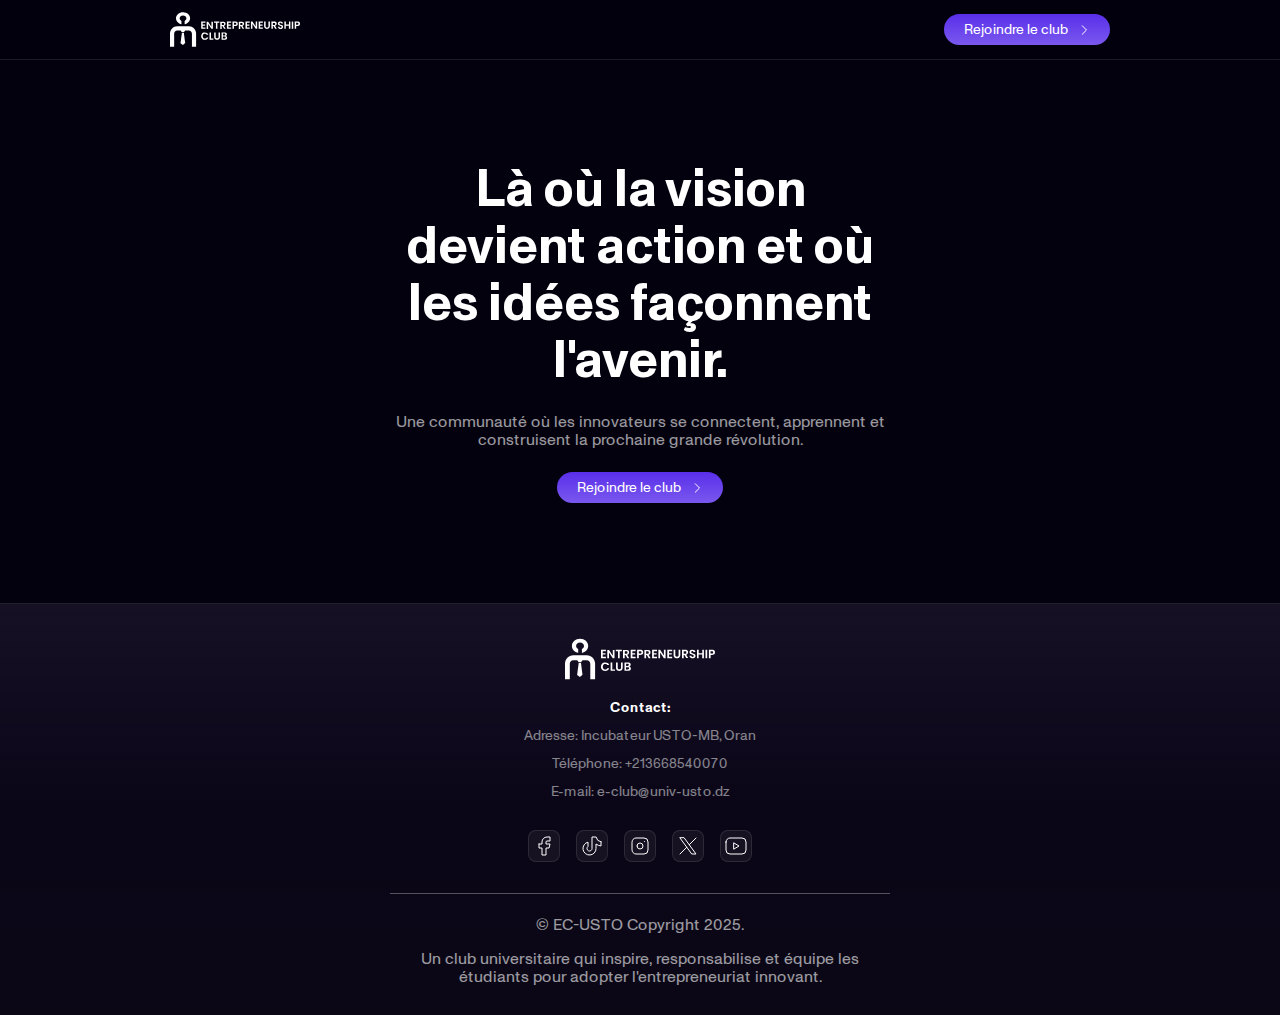
<file: index.html>
<!DOCTYPE html>
<html lang="en">

<head>
	<meta charset="UTF-8">
	<meta name="viewport" content="width=device-width, initial-scale=1.0">
	<title>Club d'Entrepreneuriat</title>
	<link rel="stylesheet" href="./assets/css/index.css">
</head>

<body>
	<header>
		<div class="container">
			<a href="https://ecusto.club/" class="logo"><img src="./assets/images/logo.svg" alt=""></a>
			<a href="join.html" class="main-btn">
				<span>Rejoindre le club</span>
				<svg xmlns="http://www.w3.org/2000/svg" fill="none" height="12" viewBox="0 0 12 12" width="12">
					<path d="M4.25 10.25L8.5 6L4.25 1.75" stroke="white" stroke-linecap="round" stroke-linejoin="round">
					</path>
				</svg>
			</a>
		</div>
	</header>
	<section id="hero">
		<div class="container">
			<div class="content">
				<h2 class="hero-heading">Là où la vision devient action et où les idées façonnent l'avenir.</h2>
				<p class="secondary-text">Une communauté où les innovateurs se connectent, apprennent et construisent la prochaine grande révolution.</p>
				<a href="join.html" class="main-btn">
					<label>Rejoindre le club</label>
					<svg xmlns="http://www.w3.org/2000/svg" fill="none" height="12" viewBox="0 0 12 12" width="12">
						<path d="M4.25 10.25L8.5 6L4.25 1.75" stroke="white" stroke-linecap="round"
							stroke-linejoin="round">
						</path>
					</svg>
				</a>
			</div>
		</div>
	</section>
	<footer>
		<div class="container">
			<div class="content">
				<a href="#" class="logo1"><img src="./assets/images/logo.svg" alt=""></a>
				<div class="footer-row">
					<p class="footer-row-head">Contact:</p>
					<a href="https://www.google.com/maps/place/PC48%2B6CQ+Cde+Ustomb+%D9%85%D8%B1%D9%83%D8%B2+%D8%AA%D8%B7%D9%88%D9%8A%D8%B1%D8%A7%D9%84%D9%85%D9%82%D8%A7%D9%88%D9%84%D8%AA%D9%8A%D8%A9+%D8%A7,+Bir+El+Djir%E2%80%AD/data=!4m2!3m1!1s0xd7e63000c894501:0xddd3fc7fcbf1f2a7?utm_source=mstt_1&entry=gps&coh=192189&g_ep=CAESBjI1LjYuMRgAIJ6dCip-LDk0MjU1NDQyLDk0MjQyNTk1LDk0MjIzMjk5LDk0MjE2NDEzLDk0MjEyNDk2LDk0MjYwMDM2LDk0MjA3Mzk0LDk0MjA3NTA2LDk0MjA4NTA2LDk0MjE3NTIzLDk0MjE4NjUzLDk0MjI5ODM5LDQ3MDg0MzkzLDk0MjEzMjAwQgJEWg%3D%3D&skid=86235af9-5e91-46b7-a2a0-36ee623c981b"
						class="footer-row-el">Adresse: Incubateur USTO-MB, Oran</a>
					<p class="footer-row-el">Téléphone: +213668540070</p>
					<p class="footer-row-el">E-mail: e-club@univ-usto.dz</p>
				</div>
				<div class="social">
					<a href="https://www.facebook.com/share/12GRa25pE1z/" class="sm-link">
						<svg xmlns="http://www.w3.org/2000/svg" width="24" height="24" viewBox="0 0 24 24" fill="none"
							stroke="currentColor" stroke-width="1" stroke-linecap="round" stroke-linejoin="round"
							class="icon icon-tabler icons-tabler-outline icon-tabler-brand-facebook">
							<path stroke="none" d="M0 0h24v24H0z" fill="none" />
							<path d="M7 10v4h3v7h4v-7h3l1 -4h-4v-2a1 1 0 0 1 1 -1h3v-4h-3a5 5 0 0 0 -5 5v2h-3" />
						</svg>
					</a>
					<a href="https://www.tiktok.com/@ec.usto" class="sm-link">
						<svg xmlns="http://www.w3.org/2000/svg" width="24" height="24" viewBox="0 0 24 24" fill="none"
							stroke="currentColor" stroke-width="1" stroke-linecap="round" stroke-linejoin="round"
							class="icon icon-tabler icons-tabler-outline icon-tabler-brand-tiktok">
							<path stroke="none" d="M0 0h24v24H0z" fill="none" />
							<path
								d="M21 7.917v4.034a9.948 9.948 0 0 1 -5 -1.951v4.5a6.5 6.5 0 1 1 -8 -6.326v4.326a2.5 2.5 0 1 0 4 2v-11.5h4.083a6.005 6.005 0 0 0 4.917 4.917z" />
						</svg>
					</a>
					<a href="https://www.instagram.com/ec.usto" class="sm-link">
						<svg xmlns="http://www.w3.org/2000/svg" width="24" height="24" viewBox="0 0 24 24" fill="none"
							stroke="currentColor" stroke-width="1" stroke-linecap="round" stroke-linejoin="round"
							class="icon icon-tabler icons-tabler-outline icon-tabler-brand-instagram">
							<path stroke="none" d="M0 0h24v24H0z" fill="none" />
							<path d="M4 8a4 4 0 0 1 4 -4h8a4 4 0 0 1 4 4v8a4 4 0 0 1 -4 4h-8a4 4 0 0 1 -4 -4z" />
							<path d="M9 12a3 3 0 1 0 6 0a3 3 0 0 0 -6 0" />
							<path d="M16.5 7.5v.01" />
						</svg>
					</a>
					<a href="https://x.com/ec_usto" class="sm-link">
						<svg xmlns="http://www.w3.org/2000/svg" width="24" height="24" viewBox="0 0 24 24" fill="none"
							stroke="currentColor" stroke-width="1" stroke-linecap="round" stroke-linejoin="round"
							class="icon icon-tabler icons-tabler-outline icon-tabler-brand-x">
							<path stroke="none" d="M0 0h24v24H0z" fill="none" />
							<path d="M4 4l11.733 16h4.267l-11.733 -16z" />
							<path d="M4 20l6.768 -6.768m2.46 -2.46l6.772 -6.772" />
						</svg>
					</a>
					<a href="https://www.youtube.com/@ec_usto" class="sm-link">
						<svg xmlns="http://www.w3.org/2000/svg" width="24" height="24" viewBox="0 0 24 24" fill="none"
							stroke="currentColor" stroke-width="1" stroke-linecap="round" stroke-linejoin="round"
							class="icon icon-tabler icons-tabler-outline icon-tabler-brand-youtube">
							<path stroke="none" d="M0 0h24v24H0z" fill="none" />
							<path d="M2 8a4 4 0 0 1 4 -4h12a4 4 0 0 1 4 4v8a4 4 0 0 1 -4 4h-12a4 4 0 0 1 -4 -4v-8z" />
							<path d="M10 9l5 3l-5 3z" />
						</svg>
					</a>
				</div>
				<div class="club-about">
					<p class="secondary-text">&copy; EC-USTO Copyright 2025.</p>
					<p class="secondary-text">
						Un club universitaire qui inspire, responsabilise et équipe les étudiants pour adopter l'entrepreneuriat innovant.
					</p>
				</div>
			</div>
		</div>
	</footer>
</body>

</html>

<!-- <div class="club-about"> -->
<!-- 	<div class="about"> -->
<!-- 		<img src="./assets/images/logo.svg" alt=""> -->
<!-- 		<p> -->
<!-- 			A university club that inspires, empowers, and equips students to embrace innovative -->
<!-- 			entrepreneurship. -->
<!-- 		</p> -->
<!-- 	</div> -->
<!-- 	<div class="social"> -->
<!-- 		<a href="https://www.facebook.com/share/12GRa25pE1z/" class="sm-link"> -->
<!-- 			<svg xmlns="http://www.w3.org/2000/svg" width="24" height="24" viewBox="0 0 24 24" fill="none" -->
<!-- 				stroke="currentColor" stroke-width="1" stroke-linecap="round" stroke-linejoin="round" -->
<!-- 				class="icon icon-tabler icons-tabler-outline icon-tabler-brand-facebook"> -->
<!-- 				<path stroke="none" d="M0 0h24v24H0z" fill="none" /> -->
<!-- 				<path d="M7 10v4h3v7h4v-7h3l1 -4h-4v-2a1 1 0 0 1 1 -1h3v-4h-3a5 5 0 0 0 -5 5v2h-3" /> -->
<!-- 			</svg> -->
<!-- 		</a> -->
<!-- 		<a href="https://www.tiktok.com/@ec.ustomb" class="sm-link"> -->
<!-- 			<svg xmlns="http://www.w3.org/2000/svg" width="24" height="24" viewBox="0 0 24 24" fill="none" -->
<!-- 				stroke="currentColor" stroke-width="1" stroke-linecap="round" stroke-linejoin="round" -->
<!-- 				class="icon icon-tabler icons-tabler-outline icon-tabler-brand-tiktok"> -->
<!-- 				<path stroke="none" d="M0 0h24v24H0z" fill="none" /> -->
<!-- 				<path -->
<!-- 					d="M21 7.917v4.034a9.948 9.948 0 0 1 -5 -1.951v4.5a6.5 6.5 0 1 1 -8 -6.326v4.326a2.5 2.5 0 1 0 4 2v-11.5h4.083a6.005 6.005 0 0 0 4.917 4.917z" /> -->
<!-- 			</svg> -->
<!-- 		</a> -->
<!-- 		<a href="https://www.instagram.com/ec.ustomb" class="sm-link"> -->
<!-- 			<svg xmlns="http://www.w3.org/2000/svg" width="24" height="24" viewBox="0 0 24 24" fill="none" -->
<!-- 				stroke="currentColor" stroke-width="1" stroke-linecap="round" stroke-linejoin="round" -->
<!-- 				class="icon icon-tabler icons-tabler-outline icon-tabler-brand-instagram"> -->
<!-- 				<path stroke="none" d="M0 0h24v24H0z" fill="none" /> -->
<!-- 				<path d="M4 8a4 4 0 0 1 4 -4h8a4 4 0 0 1 4 4v8a4 4 0 0 1 -4 4h-8a4 4 0 0 1 -4 -4z" /> -->
<!-- 				<path d="M9 12a3 3 0 1 0 6 0a3 3 0 0 0 -6 0" /> -->
<!-- 				<path d="M16.5 7.5v.01" /> -->
<!-- 			</svg> -->
<!-- 		</a> -->
<!-- 		<a href="https://x.com/riwam_service" class="sm-link"> -->
<!-- 			<svg xmlns="http://www.w3.org/2000/svg" width="24" height="24" viewBox="0 0 24 24" fill="none" -->
<!-- 				stroke="currentColor" stroke-width="1" stroke-linecap="round" stroke-linejoin="round" -->
<!-- 				class="icon icon-tabler icons-tabler-outline icon-tabler-brand-x"> -->
<!-- 				<path stroke="none" d="M0 0h24v24H0z" fill="none" /> -->
<!-- 				<path d="M4 4l11.733 16h4.267l-11.733 -16z" /> -->
<!-- 				<path d="M4 20l6.768 -6.768m2.46 -2.46l6.772 -6.772" /> -->
<!-- 			</svg> -->
<!-- 		</a> -->
<!-- 		<a href="https://www.youtube.com/@riwam" class="sm-link"> -->
<!-- 			<svg xmlns="http://www.w3.org/2000/svg" width="24" height="24" viewBox="0 0 24 24" fill="none" -->
<!-- 				stroke="currentColor" stroke-width="1" stroke-linecap="round" stroke-linejoin="round" -->
<!-- 				class="icon icon-tabler icons-tabler-outline icon-tabler-brand-youtube"> -->
<!-- 				<path stroke="none" d="M0 0h24v24H0z" fill="none" /> -->
<!-- 				<path d="M2 8a4 4 0 0 1 4 -4h12a4 4 0 0 1 4 4v8a4 4 0 0 1 -4 4h-12a4 4 0 0 1 -4 -4v-8z" /> -->
<!-- 				<path d="M10 9l5 3l-5 3z" /> -->
<!-- 			</svg> -->
<!-- 		</a> -->
<!-- 	</div> -->
<!-- </div> -->
<!-- <div class="footer-rows"> -->
<!-- 	<div class="footer-row"> -->
<!-- 		<p class="footer-row-head">Contact</p> -->
<!-- 		<a href="https://www.google.com/maps/place/PC48%2B6CQ+Cde+Ustomb+%D9%85%D8%B1%D9%83%D8%B2+%D8%AA%D8%B7%D9%88%D9%8A%D8%B1%D8%A7%D9%84%D9%85%D9%82%D8%A7%D9%88%D9%84%D8%AA%D9%8A%D8%A9+%D8%A7,+Bir+El+Djir%E2%80%AD/data=!4m2!3m1!1s0xd7e63000c894501:0xddd3fc7fcbf1f2a7?utm_source=mstt_1&entry=gps&coh=192189&g_ep=CAESBjI1LjYuMRgAIJ6dCip-LDk0MjU1NDQyLDk0MjQyNTk1LDk0MjIzMjk5LDk0MjE2NDEzLDk0MjEyNDk2LDk0MjYwMDM2LDk0MjA3Mzk0LDk0MjA3NTA2LDk0MjA4NTA2LDk0MjE3NTIzLDk0MjE4NjUzLDk0MjI5ODM5LDQ3MDg0MzkzLDk0MjEzMjAwQgJEWg%3D%3D&skid=86235af9-5e91-46b7-a2a0-36ee623c981b" -->
<!-- 			class="footer-row-el">Adresse: Incubateur USTO-MB, Oran</a> -->
<!-- 		<p class="footer-row-el">Téléphone: +213668540070</p> -->
<!-- 		<p class="footer-row-el">E-mail: e-club@univ-usto.dz</p> -->
<!-- 	</div> -->
<!-- </div> -->
</file>
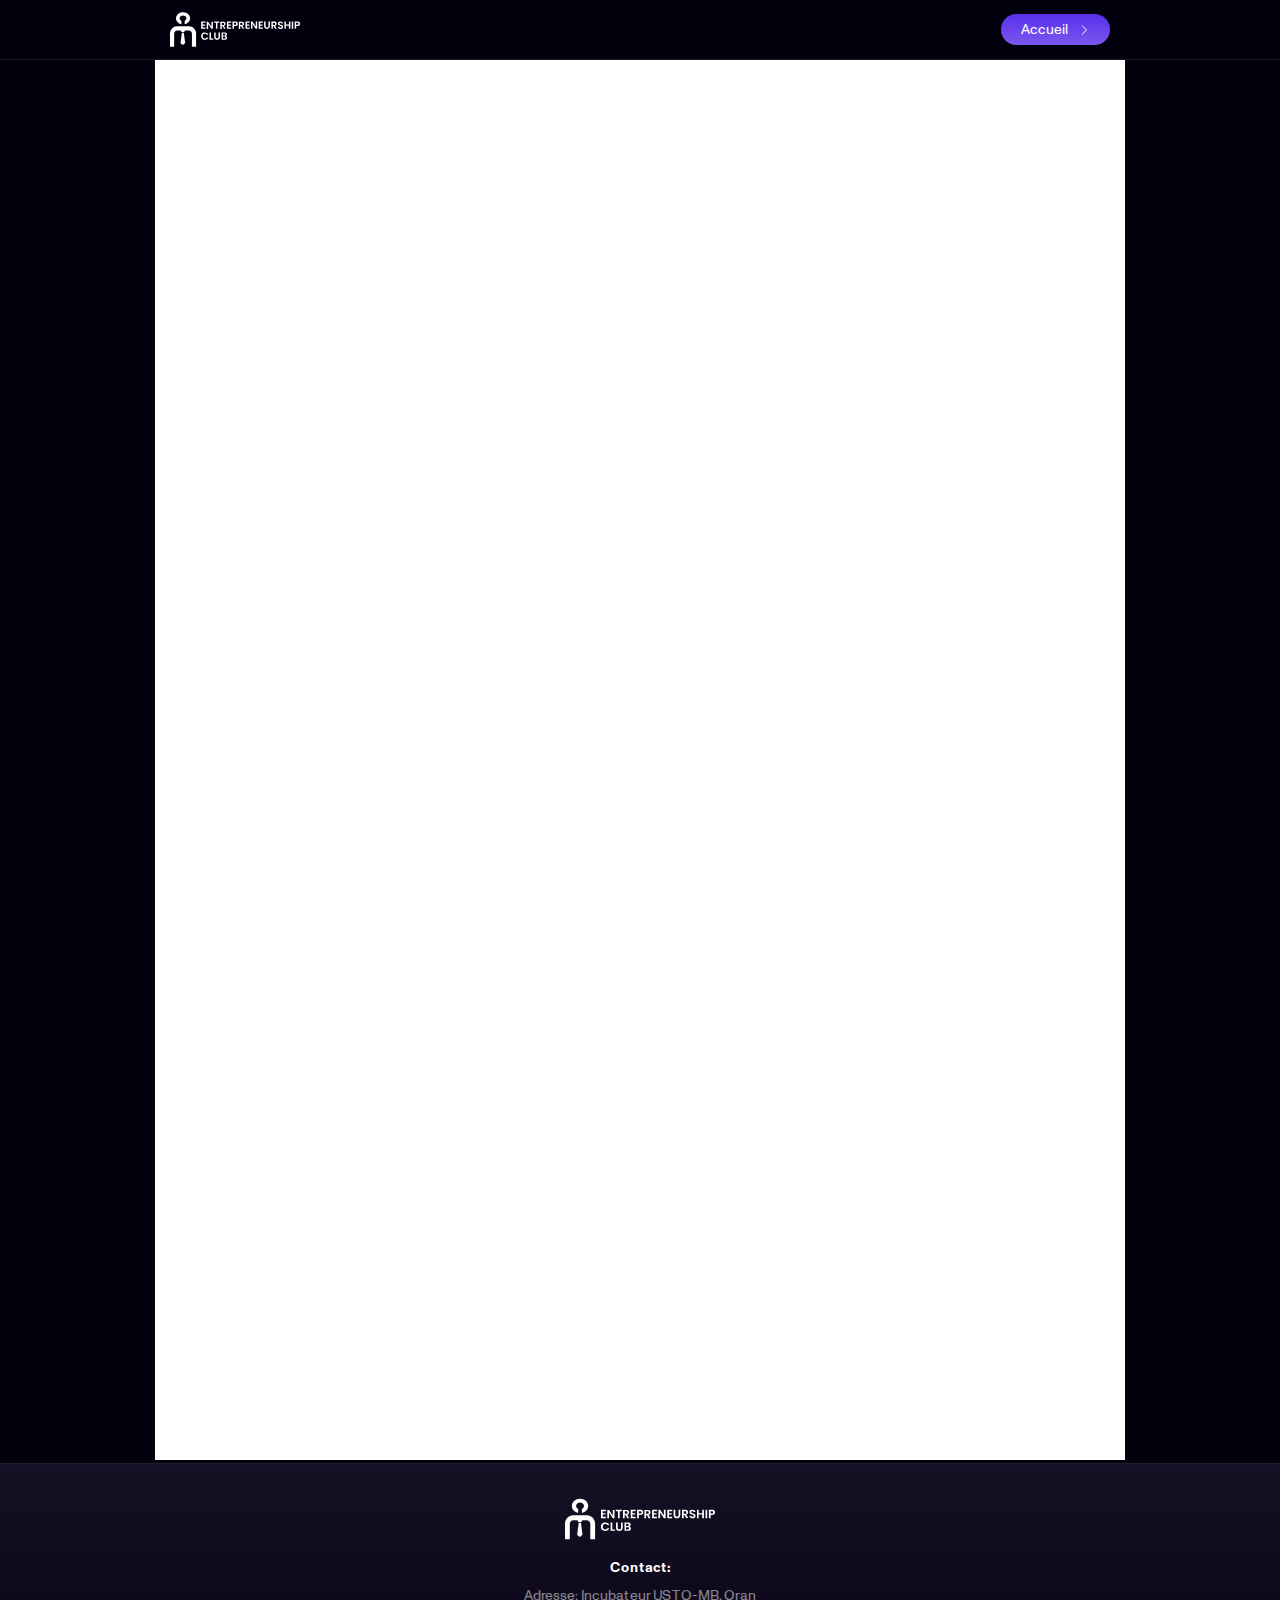
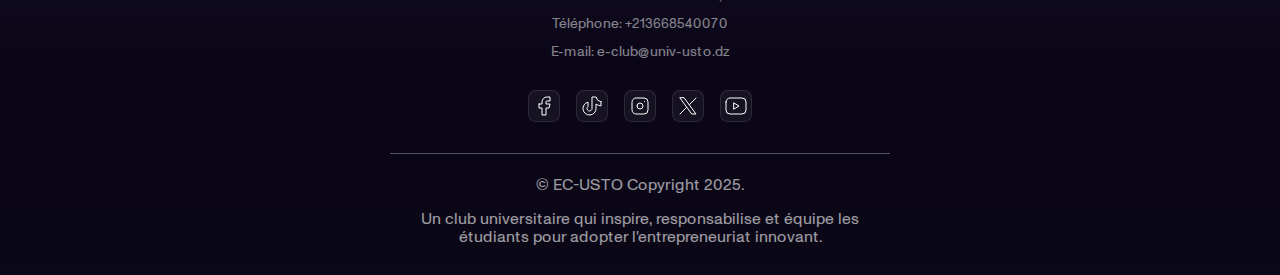
<file: join.html>
<!DOCTYPE html>
<html lang="en">

<head>
	<meta charset="UTF-8">
	<meta name="viewport" content="width=device-width, initial-scale=1.0">
	<title>Club d'Entrepreneuriat</title>
	<link rel="stylesheet" href="./assets/css/index.css">
</head>

<body>
	<header>
		<div class="container">
			<a href="https://ecusto.club/" class="logo"><img src="./assets/images/logo.svg" alt=""></a>
			<a href="https://ecusto.club/" class="main-btn">
				<span>Accueil</span>
				<svg xmlns="http://www.w3.org/2000/svg" fill="none" height="12" viewBox="0 0 12 12" width="12">
					<path d="M4.25 10.25L8.5 6L4.25 1.75" stroke="white" stroke-linecap="round" stroke-linejoin="round">
					</path>
				</svg>
			</a>
		</div>
	</header>
	<section id="hero1">
		<div class="container1">
			<div class="ed-element ed-html" id="ed-624560570">
				<iframe src="https://docs.google.com/forms/d/e/1FAIpQLScK4R0b8rPz3IN8xMjBgDPxfuNyYO8VpW7Z-KY9afswftFPUw/viewform?embedded=true" 
                width="100%" height="1400" frameborder="0" marginheight="0" marginwidth="0">Loading…
                </iframe>
			</div>
		</div>
	</section>
	<footer>
		<div class="container">
			<div class="content">
				<a href="#" class="logo1"><img src="./assets/images/logo.svg" alt=""></a>
				<div class="footer-row">
					<p class="footer-row-head">Contact:</p>
					<a href="https://www.google.com/maps/place/PC48%2B6CQ+Cde+Ustomb+%D9%85%D8%B1%D9%83%D8%B2+%D8%AA%D8%B7%D9%88%D9%8A%D8%B1%D8%A7%D9%84%D9%85%D9%82%D8%A7%D9%88%D9%84%D8%AA%D9%8A%D8%A9+%D8%A7,+Bir+El+Djir%E2%80%AD/data=!4m2!3m1!1s0xd7e63000c894501:0xddd3fc7fcbf1f2a7?utm_source=mstt_1&entry=gps&coh=192189&g_ep=CAESBjI1LjYuMRgAIJ6dCip-LDk0MjU1NDQyLDk0MjQyNTk1LDk0MjIzMjk5LDk0MjE2NDEzLDk0MjEyNDk2LDk0MjYwMDM2LDk0MjA3Mzk0LDk0MjA3NTA2LDk0MjA4NTA2LDk0MjE3NTIzLDk0MjE4NjUzLDk0MjI5ODM5LDQ3MDg0MzkzLDk0MjEzMjAwQgJEWg%3D%3D&skid=86235af9-5e91-46b7-a2a0-36ee623c981b"
						class="footer-row-el">Adresse: Incubateur USTO-MB, Oran</a>
					<p class="footer-row-el">Téléphone: +213668540070</p>
					<p class="footer-row-el">E-mail: e-club@univ-usto.dz</p>
				</div>
				<div class="social">
					<a href="https://www.facebook.com/share/12GRa25pE1z/" class="sm-link">
						<svg xmlns="http://www.w3.org/2000/svg" width="24" height="24" viewBox="0 0 24 24" fill="none"
							stroke="currentColor" stroke-width="1" stroke-linecap="round" stroke-linejoin="round"
							class="icon icon-tabler icons-tabler-outline icon-tabler-brand-facebook">
							<path stroke="none" d="M0 0h24v24H0z" fill="none" />
							<path d="M7 10v4h3v7h4v-7h3l1 -4h-4v-2a1 1 0 0 1 1 -1h3v-4h-3a5 5 0 0 0 -5 5v2h-3" />
						</svg>
					</a>
					<a href="https://www.tiktok.com/@ec.usto" class="sm-link">
						<svg xmlns="http://www.w3.org/2000/svg" width="24" height="24" viewBox="0 0 24 24" fill="none"
							stroke="currentColor" stroke-width="1" stroke-linecap="round" stroke-linejoin="round"
							class="icon icon-tabler icons-tabler-outline icon-tabler-brand-tiktok">
							<path stroke="none" d="M0 0h24v24H0z" fill="none" />
							<path
								d="M21 7.917v4.034a9.948 9.948 0 0 1 -5 -1.951v4.5a6.5 6.5 0 1 1 -8 -6.326v4.326a2.5 2.5 0 1 0 4 2v-11.5h4.083a6.005 6.005 0 0 0 4.917 4.917z" />
						</svg>
					</a>
					<a href="https://www.instagram.com/ec.usto" class="sm-link">
						<svg xmlns="http://www.w3.org/2000/svg" width="24" height="24" viewBox="0 0 24 24" fill="none"
							stroke="currentColor" stroke-width="1" stroke-linecap="round" stroke-linejoin="round"
							class="icon icon-tabler icons-tabler-outline icon-tabler-brand-instagram">
							<path stroke="none" d="M0 0h24v24H0z" fill="none" />
							<path d="M4 8a4 4 0 0 1 4 -4h8a4 4 0 0 1 4 4v8a4 4 0 0 1 -4 4h-8a4 4 0 0 1 -4 -4z" />
							<path d="M9 12a3 3 0 1 0 6 0a3 3 0 0 0 -6 0" />
							<path d="M16.5 7.5v.01" />
						</svg>
					</a>
					<a href="https://x.com/ec_usto" class="sm-link">
						<svg xmlns="http://www.w3.org/2000/svg" width="24" height="24" viewBox="0 0 24 24" fill="none"
							stroke="currentColor" stroke-width="1" stroke-linecap="round" stroke-linejoin="round"
							class="icon icon-tabler icons-tabler-outline icon-tabler-brand-x">
							<path stroke="none" d="M0 0h24v24H0z" fill="none" />
							<path d="M4 4l11.733 16h4.267l-11.733 -16z" />
							<path d="M4 20l6.768 -6.768m2.46 -2.46l6.772 -6.772" />
						</svg>
					</a>
					<a href="https://www.youtube.com/@ec_usto" class="sm-link">
						<svg xmlns="http://www.w3.org/2000/svg" width="24" height="24" viewBox="0 0 24 24" fill="none"
							stroke="currentColor" stroke-width="1" stroke-linecap="round" stroke-linejoin="round"
							class="icon icon-tabler icons-tabler-outline icon-tabler-brand-youtube">
							<path stroke="none" d="M0 0h24v24H0z" fill="none" />
							<path d="M2 8a4 4 0 0 1 4 -4h12a4 4 0 0 1 4 4v8a4 4 0 0 1 -4 4h-12a4 4 0 0 1 -4 -4v-8z" />
							<path d="M10 9l5 3l-5 3z" />
						</svg>
					</a>
				</div>
				<div class="club-about">
					<p class="secondary-text">&copy; EC-USTO Copyright 2025.</p>
					<p class="secondary-text">
						Un club universitaire qui inspire, responsabilise et équipe les étudiants pour adopter l'entrepreneuriat innovant.
					</p>
				</div>
			</div>
		</div>
	</footer>
</body>

</html>

<!-- <div class="club-about"> -->
<!-- 	<div class="about"> -->
<!-- 		<img src="./assets/images/logo.svg" alt=""> -->
<!-- 		<p> -->
<!-- 			A university club that inspires, empowers, and equips students to embrace innovative -->
<!-- 			entrepreneurship. -->
<!-- 		</p> -->
<!-- 	</div> -->
<!-- 	<div class="social"> -->
<!-- 		<a href="https://www.facebook.com/share/12GRa25pE1z/" class="sm-link"> -->
<!-- 			<svg xmlns="http://www.w3.org/2000/svg" width="24" height="24" viewBox="0 0 24 24" fill="none" -->
<!-- 				stroke="currentColor" stroke-width="1" stroke-linecap="round" stroke-linejoin="round" -->
<!-- 				class="icon icon-tabler icons-tabler-outline icon-tabler-brand-facebook"> -->
<!-- 				<path stroke="none" d="M0 0h24v24H0z" fill="none" /> -->
<!-- 				<path d="M7 10v4h3v7h4v-7h3l1 -4h-4v-2a1 1 0 0 1 1 -1h3v-4h-3a5 5 0 0 0 -5 5v2h-3" /> -->
<!-- 			</svg> -->
<!-- 		</a> -->
<!-- 		<a href="https://www.tiktok.com/@ec.ustomb" class="sm-link"> -->
<!-- 			<svg xmlns="http://www.w3.org/2000/svg" width="24" height="24" viewBox="0 0 24 24" fill="none" -->
<!-- 				stroke="currentColor" stroke-width="1" stroke-linecap="round" stroke-linejoin="round" -->
<!-- 				class="icon icon-tabler icons-tabler-outline icon-tabler-brand-tiktok"> -->
<!-- 				<path stroke="none" d="M0 0h24v24H0z" fill="none" /> -->
<!-- 				<path -->
<!-- 					d="M21 7.917v4.034a9.948 9.948 0 0 1 -5 -1.951v4.5a6.5 6.5 0 1 1 -8 -6.326v4.326a2.5 2.5 0 1 0 4 2v-11.5h4.083a6.005 6.005 0 0 0 4.917 4.917z" /> -->
<!-- 			</svg> -->
<!-- 		</a> -->
<!-- 		<a href="https://www.instagram.com/ec.ustomb" class="sm-link"> -->
<!-- 			<svg xmlns="http://www.w3.org/2000/svg" width="24" height="24" viewBox="0 0 24 24" fill="none" -->
<!-- 				stroke="currentColor" stroke-width="1" stroke-linecap="round" stroke-linejoin="round" -->
<!-- 				class="icon icon-tabler icons-tabler-outline icon-tabler-brand-instagram"> -->
<!-- 				<path stroke="none" d="M0 0h24v24H0z" fill="none" /> -->
<!-- 				<path d="M4 8a4 4 0 0 1 4 -4h8a4 4 0 0 1 4 4v8a4 4 0 0 1 -4 4h-8a4 4 0 0 1 -4 -4z" /> -->
<!-- 				<path d="M9 12a3 3 0 1 0 6 0a3 3 0 0 0 -6 0" /> -->
<!-- 				<path d="M16.5 7.5v.01" /> -->
<!-- 			</svg> -->
<!-- 		</a> -->
<!-- 		<a href="https://x.com/riwam_service" class="sm-link"> -->
<!-- 			<svg xmlns="http://www.w3.org/2000/svg" width="24" height="24" viewBox="0 0 24 24" fill="none" -->
<!-- 				stroke="currentColor" stroke-width="1" stroke-linecap="round" stroke-linejoin="round" -->
<!-- 				class="icon icon-tabler icons-tabler-outline icon-tabler-brand-x"> -->
<!-- 				<path stroke="none" d="M0 0h24v24H0z" fill="none" /> -->
<!-- 				<path d="M4 4l11.733 16h4.267l-11.733 -16z" /> -->
<!-- 				<path d="M4 20l6.768 -6.768m2.46 -2.46l6.772 -6.772" /> -->
<!-- 			</svg> -->
<!-- 		</a> -->
<!-- 		<a href="https://www.youtube.com/@riwam" class="sm-link"> -->
<!-- 			<svg xmlns="http://www.w3.org/2000/svg" width="24" height="24" viewBox="0 0 24 24" fill="none" -->
<!-- 				stroke="currentColor" stroke-width="1" stroke-linecap="round" stroke-linejoin="round" -->
<!-- 				class="icon icon-tabler icons-tabler-outline icon-tabler-brand-youtube"> -->
<!-- 				<path stroke="none" d="M0 0h24v24H0z" fill="none" /> -->
<!-- 				<path d="M2 8a4 4 0 0 1 4 -4h12a4 4 0 0 1 4 4v8a4 4 0 0 1 -4 4h-12a4 4 0 0 1 -4 -4v-8z" /> -->
<!-- 				<path d="M10 9l5 3l-5 3z" /> -->
<!-- 			</svg> -->
<!-- 		</a> -->
<!-- 	</div> -->
<!-- </div> -->
<!-- <div class="footer-rows"> -->
<!-- 	<div class="footer-row"> -->
<!-- 		<p class="footer-row-head">Contact</p> -->
<!-- 		<a href="https://www.google.com/maps/place/PC48%2B6CQ+Cde+Ustomb+%D9%85%D8%B1%D9%83%D8%B2+%D8%AA%D8%B7%D9%88%D9%8A%D8%B1%D8%A7%D9%84%D9%85%D9%82%D8%A7%D9%88%D9%84%D8%AA%D9%8A%D8%A9+%D8%A7,+Bir+El+Djir%E2%80%AD/data=!4m2!3m1!1s0xd7e63000c894501:0xddd3fc7fcbf1f2a7?utm_source=mstt_1&entry=gps&coh=192189&g_ep=CAESBjI1LjYuMRgAIJ6dCip-LDk0MjU1NDQyLDk0MjQyNTk1LDk0MjIzMjk5LDk0MjE2NDEzLDk0MjEyNDk2LDk0MjYwMDM2LDk0MjA3Mzk0LDk0MjA3NTA2LDk0MjA4NTA2LDk0MjE3NTIzLDk0MjE4NjUzLDk0MjI5ODM5LDQ3MDg0MzkzLDk0MjEzMjAwQgJEWg%3D%3D&skid=86235af9-5e91-46b7-a2a0-36ee623c981b" -->
<!-- 			class="footer-row-el">Adresse: Incubateur USTO-MB, Oran</a> -->
<!-- 		<p class="footer-row-el">Téléphone: +213668540070</p> -->
<!-- 		<p class="footer-row-el">E-mail: e-club@univ-usto.dz</p> -->
<!-- 	</div> -->
<!-- </div> -->
</file>
<file: assets/css/index.css>
@import url("/assets/fonts/MonumentGrotesk/stylesheet.css");

*,
*::before,
*::after {
	margin: 0;
	padding: 0;
	box-sizing: border-box;
}

:root {
	color-scheme: dark;
}

body {
	font-family: "Monument Grotesk", sans-serif;
	font-size: 1rem;
	background: rgb(4, 1, 14);
}

.container {
	padding: 0 15px;
	margin: 0 auto;
}
.container1 {
	padding: 0 0px;
	margin: 0 auto;
}

/* Small */
@media (min-width: 768px) {
	.container {
		width: 750px;
	}
}

/* Medium */
@media (min-width: 992px) {
	.container {
		width: 970px;
	}
}

/* Large */
@media (min-width: 1300px) {
	.container {
		width: 1300px;
	}
}
/* Small */
@media (min-width: 768px) {
	.container1 {
		width: 750px;
	}
}

/* Medium */
@media (min-width: 992px) {
	.container1 {
		width: 970px;
	}
}

/* Large */
@media (min-width: 1300px) {
	.container1 {
		width: 1300px;
	}
}

/* Reset */
button,
input,
textarea,
a {
	font-family: inherit;
}

button {
	background: none;
	border: none;
	outline: none;
}

a {
	text-decoration: none;
	color: currentColor;
}

/* End reset */

.main-btn {
	display: flex;
	align-items: center;
	gap: 10px;
	background-image: linear-gradient(180deg, #592FEA 0%, #7A58EE 100%);
	padding: 8px 20px;
	border-radius: 24px;
	font-size: 14px;
}

.secondary-text {
	opacity: 0.6;
}

header {
	background: rgba(4, 1, 14, 0.3);
	border-bottom: thin solid rgba(255, 255, 255, 0.1);
	padding: 8px 10px;
	position: sticky;
	top: 0;
	z-index: 3;
	backdrop-filter: blur(30px)
}

header .container {
	display: flex;
	align-items: center;
	justify-content: space-between;
	gap: 1em;
}
header {
	background: rgba(4, 1, 14, 0.3);
	border-bottom: thin solid rgba(255, 255, 255, 0.1);
	padding: 8px 10px;
	position: sticky;
	top: 0;
	z-index: 3;
	backdrop-filter: blur(30px)
}

header .container {
	display: flex;
	align-items: center;
	justify-content: space-between;
	gap: 1em;
}
.logo {
	display: flex;
	align-items: center;
  }
  
  .logo img {
	width: 130px; /* Adjust as needed */
	height: auto; /* Keeps aspect ratio */
	max-width: 100%; /* Ensures it scales down if needed */
}
.logo1 {
	display: flex;
	align-items: center;
  }
  
  .logo1 img {
	width: 150px; /* Adjust as needed */
	height: auto; /* Keeps aspect ratio */
	max-width: 100%; /* Ensures it scales down if needed */
  }


#hero .content {
	padding: 100px 0;
	width: 100%;
	max-width: 500px;
	margin-inline: auto;
	display: flex;
	flex-direction: column;
	align-items: center;
	gap: 24px;
	text-align: center;
}


#hero .content {
	padding: 100px 0;
	width: 100%;
	max-width: 500px;
	margin-inline: auto;
	display: flex;
	flex-direction: column;
	align-items: center;
	gap: 24px;
	text-align: center;
}

#hero .content .hero-heading {
	font-size: 52px;
}

@media (max-width: 500px) {
	#hero .content .hero-heading {
		font-size: 40px;
	}
}

footer {
	background: linear-gradient(rgba(255, 255, 255, 0.05) 0%, rgba(255, 255, 255, 0) 50%, rgba(255, 255, 255, 0) 100%), linear-gradient(rgba(91, 47, 234, 0.05) 0%, rgba(228, 207, 255, 0.03) 100%);
	border-top: thin solid rgba(255, 255, 255, 0.1);
	padding: 30px 0px;
}

footer .content {
	display: flex;
	flex-direction: column;
	align-items: center;
	gap: 1em;
	max-width: 500px;
	margin-inline: auto;
}

footer .content .social {
	display: flex;
	align-items: center;
	justify-content: center;
	gap: 1em;
	flex-wrap: wrap;
	padding-top: 15px;
	padding-bottom: 15px;
}

footer .content .social .sm-link {
	display: flex;
	align-items: center;
	justify-content: center;
	background: rgba(255, 255, 255, 0.05);
	border: thin solid rgba(255, 255, 255, 0.10);
	border-radius: 8px;
	height: 32px;
	width: 32px;
}

footer .content .club-about {
	display: flex;
	flex-direction: column;
	gap: 1.0em;
	text-align: center;
	padding-top: 1.3em;
	padding-left: 8px;
	padding-right: 8px;
	border-top: thin solid rgba(255, 255, 255, 0.3);
}


footer .footer-rows {
	display: flex;
	justify-content: space-between;
	flex-wrap: wrap;
	gap: 2em;
}

footer .footer-row {
	display: flex;
	flex-direction: column;
	align-items: center;
	row-gap: 0.8em;
}

footer .footer-row .footer-row-head {
	font-size: 14px;
	font-weight: bold;
}

footer .footer-row-el {
	font-size: 14px;
	opacity: 0.5;
	transition: .4s;
}

footer .footer-row-el:hover {
	opacity: 1;
}
</file>
